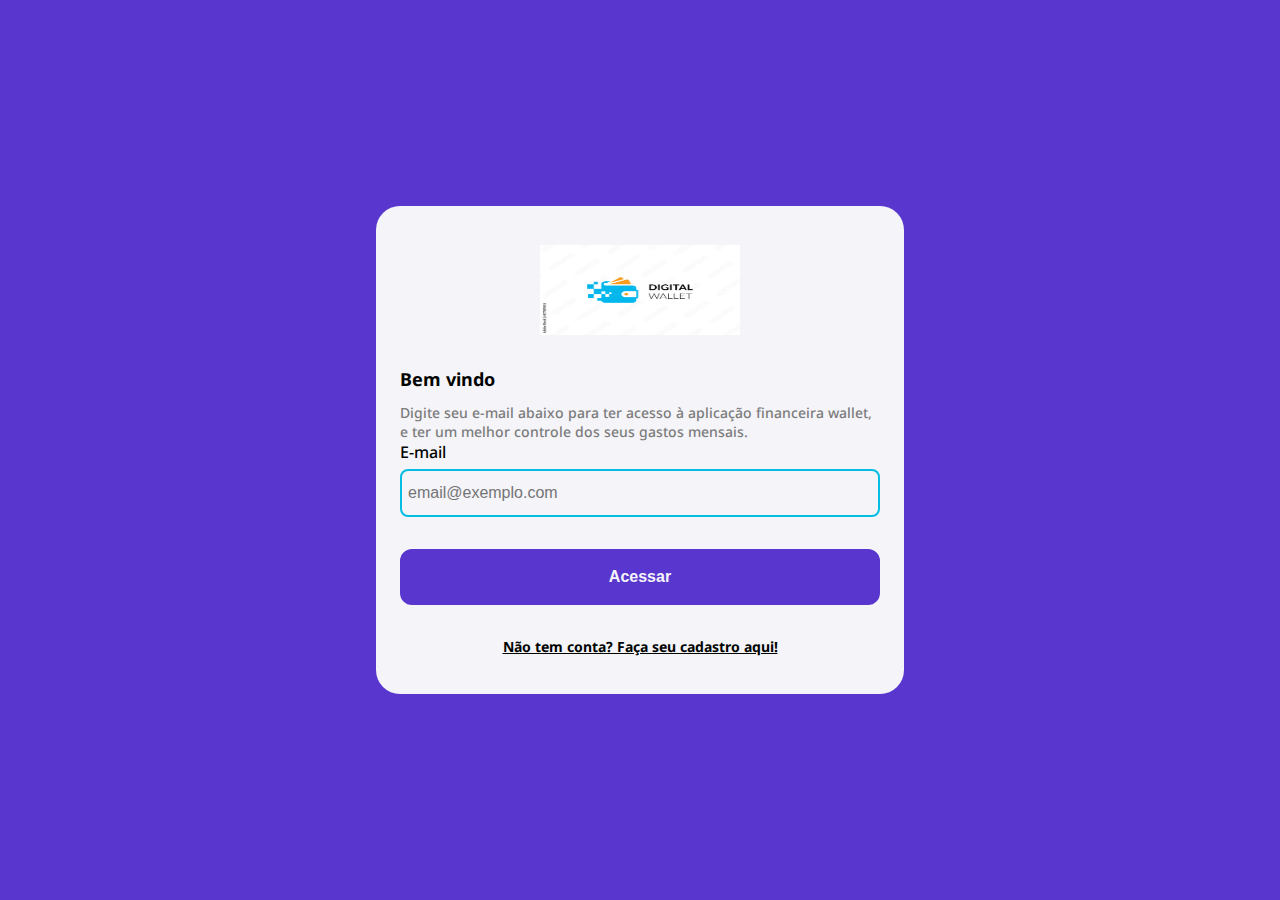
<file: index.html>
<!DOCTYPE html>
<html lang="pt-br">
<head>
  <meta charset="UTF-8">
  <meta name="viewport" content="width=device-width, initial-scale=1.0">
  <link rel="stylesheet" href="style.css">
  <script src="index.js"></script>
  <title>Wallet App - Login</title>
</head>
<body>
  <div class="auth-container">
    <div class="auth-content">
      <div class="auth-content-container">
        <img class="logo" src="src/img/wallet-logo.jpg" alt="">
        
        <h3 class="full-width text-left mt larger">
          Bem vindo
        </h3>

        <p class="mt small">
          Digite seu e-mail abaixo para ter acesso à aplicação financeira
          wallet, e ter um melhor controle dos seus gastos mensais.
        </p>

        <label class="mt" for="input-email">
          E-mail
        </label>

        <input placeholder="email@exemplo.com" ]
        class="mt smaller" 
        id="input-email"
        name="input-email"
        type="email">

        <button onclick="onClickLogin()" class="full-width mt larger">
          Acessar
        </button>

        <a  class="mt larger" href="pages/register/index.html">Não tem conta? Faça seu cadastro aqui!</a>
        
      </div>
    </div>
  </div>
</body>
</html>
</file>
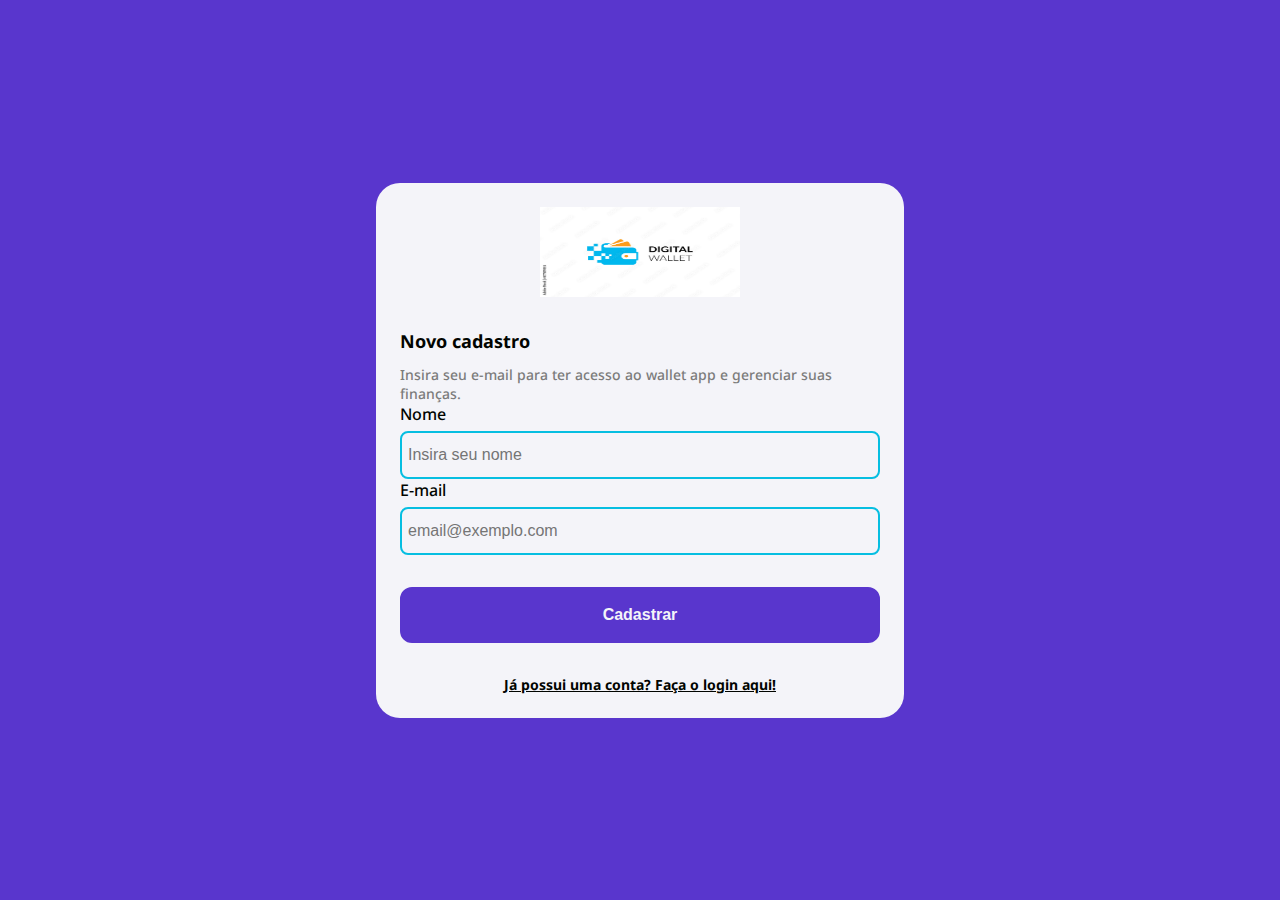
<file: pages/register/index.html>
<!DOCTYPE html>
<html lang="pt-br">
<head>
  <meta charset="UTF-8">
  <meta name="viewport" content="width=device-width, initial-scale=1.0">
  <link rel="stylesheet" href="../../style.css">
  <script src="index.js"></script>
  <title>Wallet App - Cadastrar</title>
</head>
<body>
  <div class="auth-container">
    <div class="auth-content">
      <div class="auth-content-container">
        <img class="logo" src="../../src/img/wallet-logo.jpg" alt="">
        
        <h3 class="full-width text-left mt larger">
          Novo cadastro
        </h3>

        <p class="mt small">
          Insira seu e-mail para ter acesso ao wallet
          app e gerenciar suas finanças.
        </p>

        <form id="form-register" class="mt"> 
          <label for="input-name">
            Nome
          </label>

          <input placeholder="Insira seu nome"
          class="mt smaller" 
          id="input-name"
          name="input-name"
          type="text"
          required>
          

          <label class="mt" for="input-email">
            E-mail
          </label>
  
          <input placeholder="email@exemplo.com" ]
          class="mt smaller" 
          id="input-email"
          name="input-email"
          type="email"
          required>
  
          <button type="submit" onclick="onClickCadastro()" class="full-width mt larger">
            Cadastrar
          </button>
        </form>

        <a class="mt larger" href="../../index.html">Já possui uma conta? Faça o login aqui!</a>
        
      </div>
    </div>
  </div>
</body>
</html>
</file>
<file: style.css>
@import url('https://fonts.googleapis.com/css2?family=Montserrat:ital,wght@0,100..900;1,100..900&family=Noto+Sans:ital,wght@0,100..900;1,100..900&family=Open+Sans:ital,wght@0,300..800;1,300..800&display=swap');

body {
  padding: 0px;
  margin: 0px;
  font-family: "Noto Sans", sans-serif;
  color: #010400;
}

h1 {
  font-size: 48px;
  font-weight: bolder;
  margin: 0px;
  padding: 0px;
}

h2 { 
  font-size: 24px;
  font-weight: bold;
  margin: 0px;
  padding: 0px;
}

h3 {
  font-size: 18px;
  font-weight: bold;
  margin: 0px;
  padding: 0px;
}

h4 {
  font-size: 16px;
  color: #7c7c7c;
  font-weight: 700;
  margin: 0px;
  padding: 0px;
}

p {
  font-size: 14px;
  font-weight: 500;
  color: #7c7c7c;
  margin: 0px;
  padding: 0px;
}

label {
  width: 100%;
  font-size: 16px;
  font-weight: 500;
}

a {
  font-size: 14px;
  font-weight: 700;
  text-decoration: underline;
  color: #010400;
}

button {
  background-color: #5936cd;
  height: 56px;
  width: 432px;
  border-radius: 12px;
  color: #f4f4f9;
  font-weight: bold;
  font-size: 16px;
  border-color: #5936cd;
  border-width: 2px;
  border-style: solid;
  margin-top: 10px;
  cursor: pointer;
}

button.small {
  background-color: #f4f4f9;
  color: #010400;
  font-size: 14px;
  border-radius: 8px;
  width: 90px;
  height: 36px;
  margin-top: 10px;
}

.out-container {
  width: 432px;
}

input {
  background-color: #f4f4f9;
  width: 100%;
  height: 48px;
  border-color: #06bee1;
  border-width: 2px;
  border-style: solid;
  border-radius: 8px;
  color: #010400;
  font-size: 16px;
  padding: 6px;
  box-sizing: border-box;
}

.full-width {
  width: 100%;
}

.text-center {
  text-align: center;
}

.text-left {
  text-align: left;
}

.mt.larger {
  margin-top: 32px;
}

.mt.large {
  margin-top: 24px;
}

.mt.small {
  margin-top: 12px;
}

.mt.smaller {
  margin-top: 6px;
}

.logo {
  width: 200px;
  height: 90px;
}

.auth-container {
  width: 100vw;
  height: 100vh;
  display: flex;
  flex-direction: column;
  align-items: center;
  justify-content: center;
  background-color: #5936cd;
}

.auth-content {
  display: flex;
  flex-direction: column;
  align-items: center;
  justify-content: center;
  width: 480px;
  min-height: 440px;
  height: auto;
  border-radius: 24px;
  background-color: #f4f4f9;
  padding: 24px;
}

.auth-content-container {
  display: flex;
  flex-direction: column;
  align-items: center;
  justify-content: center;
  width: 100%;
  height: 100%;
}
</file>
